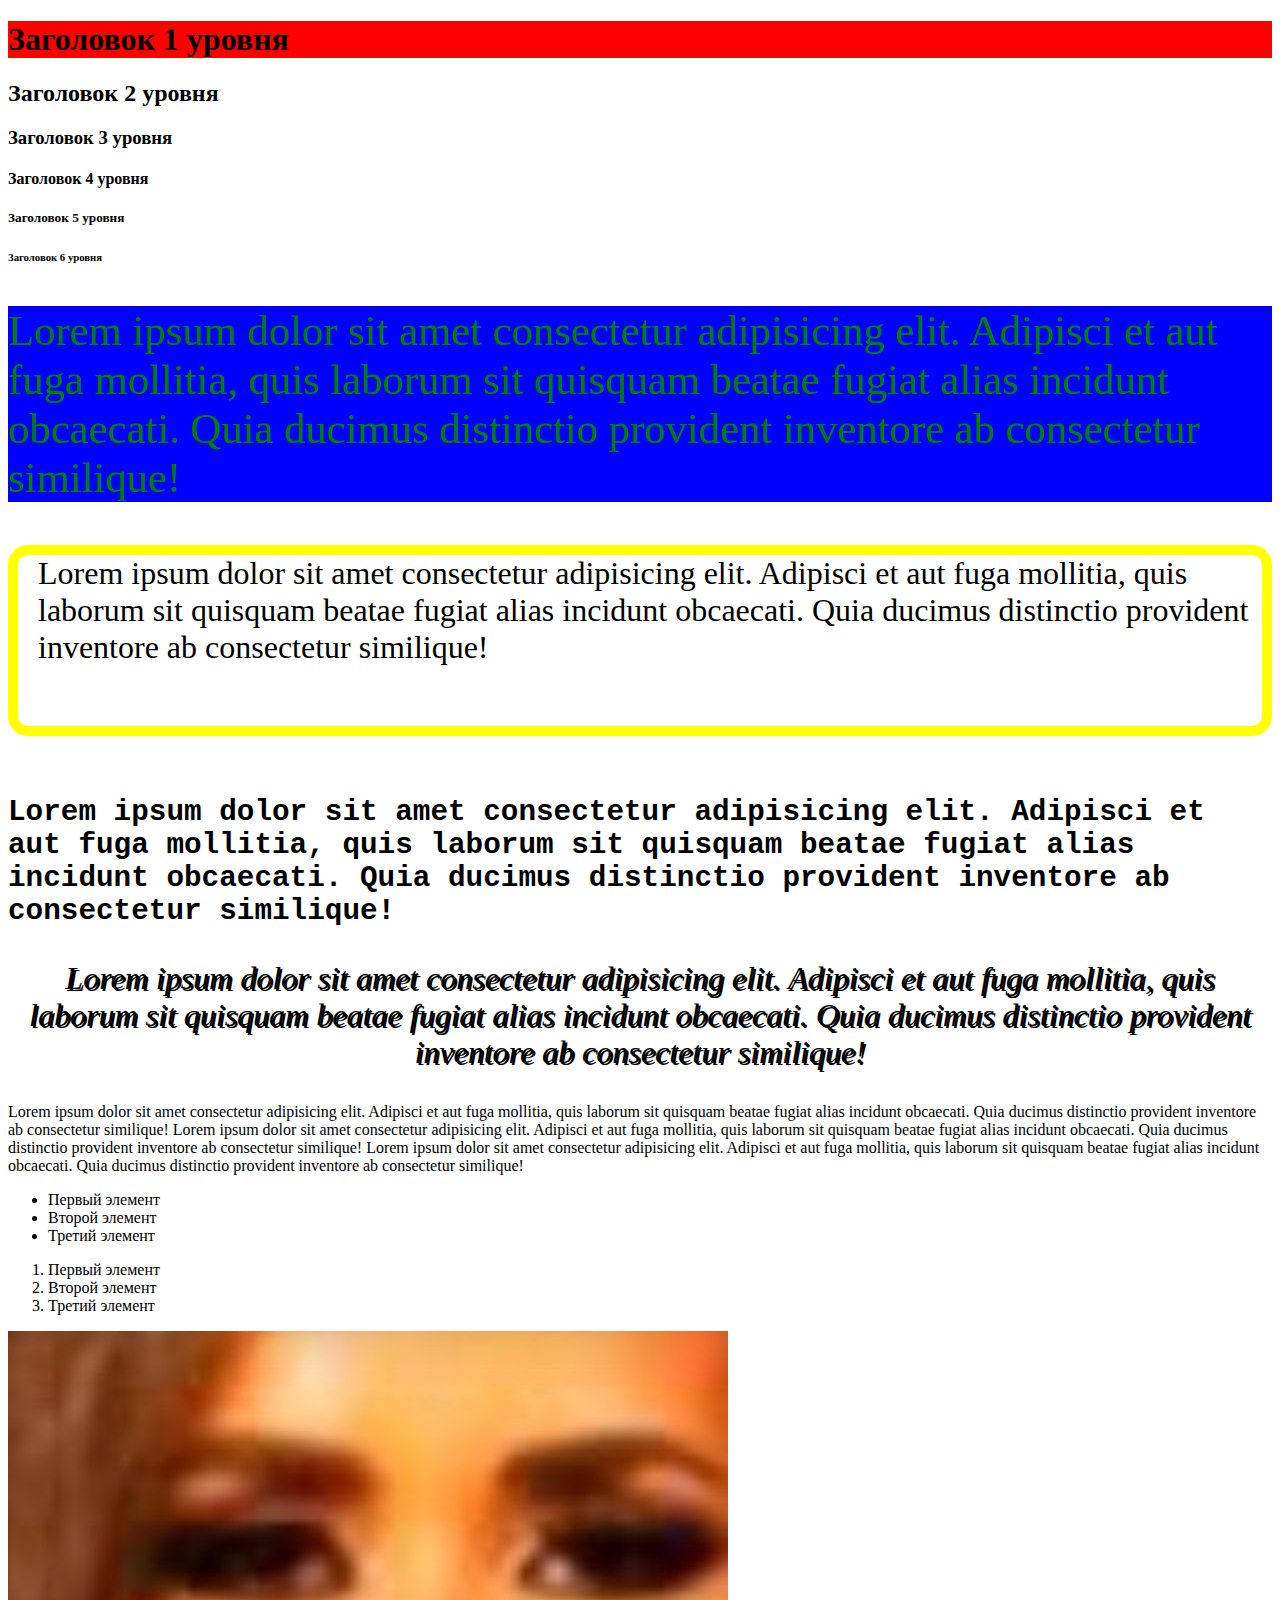
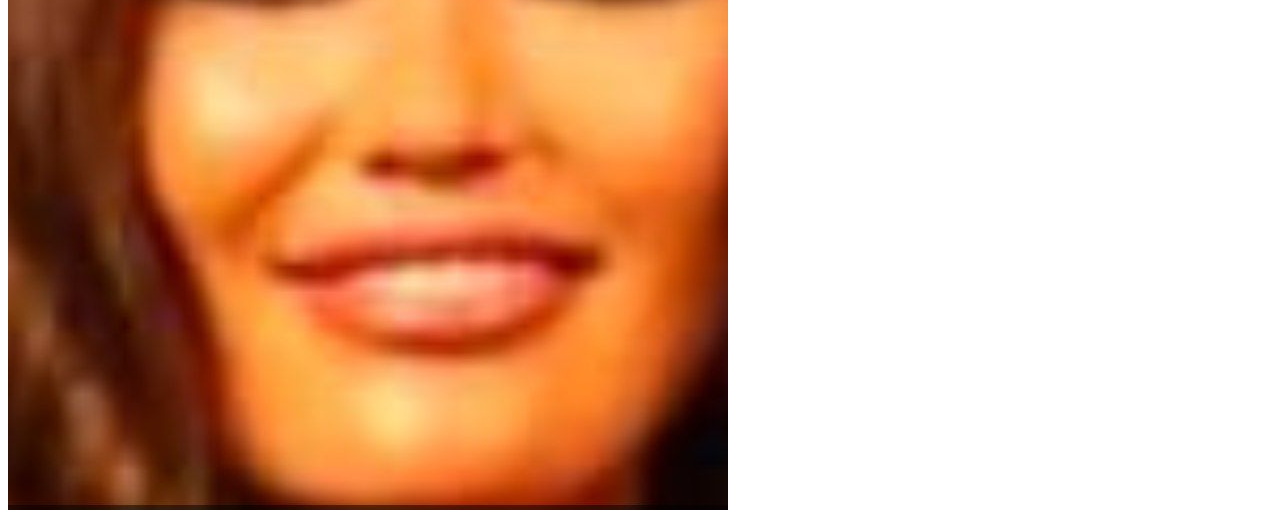
<file: index.html>
<!DOCTYPE html>
<html lang="en">
<head>
    <meta charset="UTF-8">
    <meta name="viewport" content="width=device-width, initial-scale=1.0">
    <link rel="stylesheet" href="styles.css">
    <title>Урок 2</title> <!-- <title> отображает нужную вам надпись во вкладке браузера -->
</head>
<body>
    <h1>Заголовок 1 уровня</h1> <!-- <h(1-6)> заголовки 1-6 уровней. первый уровень может быть только один-->
    <h2>Заголовок 2 уровня</h2>
    <h3>Заголовок 3 уровня</h3>
    <h4>Заголовок 4 уровня</h4>
    <h5>Заголовок 5 уровня</h5>
    <h6>Заголовок 6 уровня</h6>
    
    <!-- lorem -->
    <p class="paragraph-1"> <!-- <p> параграф, помогает отделить блоки текста по смыслу -->
        Lorem ipsum dolor sit amet consectetur adipisicing elit. 
        Adipisci et aut fuga mollitia, quis laborum sit quisquam 
        beatae fugiat alias incidunt obcaecati. Quia ducimus distinctio 
        provident inventore ab consectetur similique!
    </p>
    <p class="paragraph-2">
        Lorem ipsum dolor sit amet consectetur adipisicing elit. 
        Adipisci et aut fuga mollitia, quis laborum sit quisquam 
        beatae fugiat alias incidunt obcaecati. Quia ducimus distinctio 
        provident inventore ab consectetur similique!
    </p>
    <p class="paragraph-3">
        Lorem ipsum dolor sit amet consectetur adipisicing elit. 
        Adipisci et aut fuga mollitia, quis laborum sit quisquam 
        beatae fugiat alias incidunt obcaecati. Quia ducimus distinctio 
        provident inventore ab consectetur similique!
    </p>
    <p class="paragraph-4"><i>
        Lorem ipsum dolor sit amet consectetur adipisicing elit. 
        Adipisci et aut fuga mollitia, quis laborum sit quisquam 
        beatae fugiat alias incidunt obcaecati. Quia ducimus distinctio 
        provident inventore ab consectetur similique!
    </p></i>
    <div>   <!-- <div> блочный тег, который позволяет выделить какой-либо участок блочным образом -->
        <span>    <!-- <span> строчный текст -->    
            Lorem ipsum dolor sit amet consectetur adipisicing elit. 
            Adipisci et aut fuga mollitia, quis laborum sit quisquam 
            beatae fugiat alias incidunt obcaecati. Quia ducimus distinctio 
            provident inventore ab consectetur similique!
        </span>
        <span>        
            Lorem ipsum dolor sit amet consectetur adipisicing elit. 
            Adipisci et aut fuga mollitia, quis laborum sit quisquam 
            beatae fugiat alias incidunt obcaecati. Quia ducimus distinctio 
            provident inventore ab consectetur similique!
        </span>
        <span>        
            Lorem ipsum dolor sit amet consectetur adipisicing elit. 
            Adipisci et aut fuga mollitia, quis laborum sit quisquam 
            beatae fugiat alias incidunt obcaecati. Quia ducimus distinctio 
            provident inventore ab consectetur similique!
        </span>
    </div>
    <ul>    <!-- <ul> блочный тег, неупорядоченный список (unordered list) -->
        <li>Первый элемент</li> <!-- <li> строчный тег, в паре с ul или ol описывает один пункт списка -->
        <li>Второй элемент</li>
        <li>Третий элемент</li>
    </ul>
    <ol>    <!-- <ol> блочный тег, упорядоченный список (ordered list) -->
        <li>Первый элемент</li>
        <li>Второй элемент</li>
        <li>Третий элемент</li>
    </ol>
    <img src="photo_2023-02-05_14-31-39.jpg">

</body>
</html>
</file>
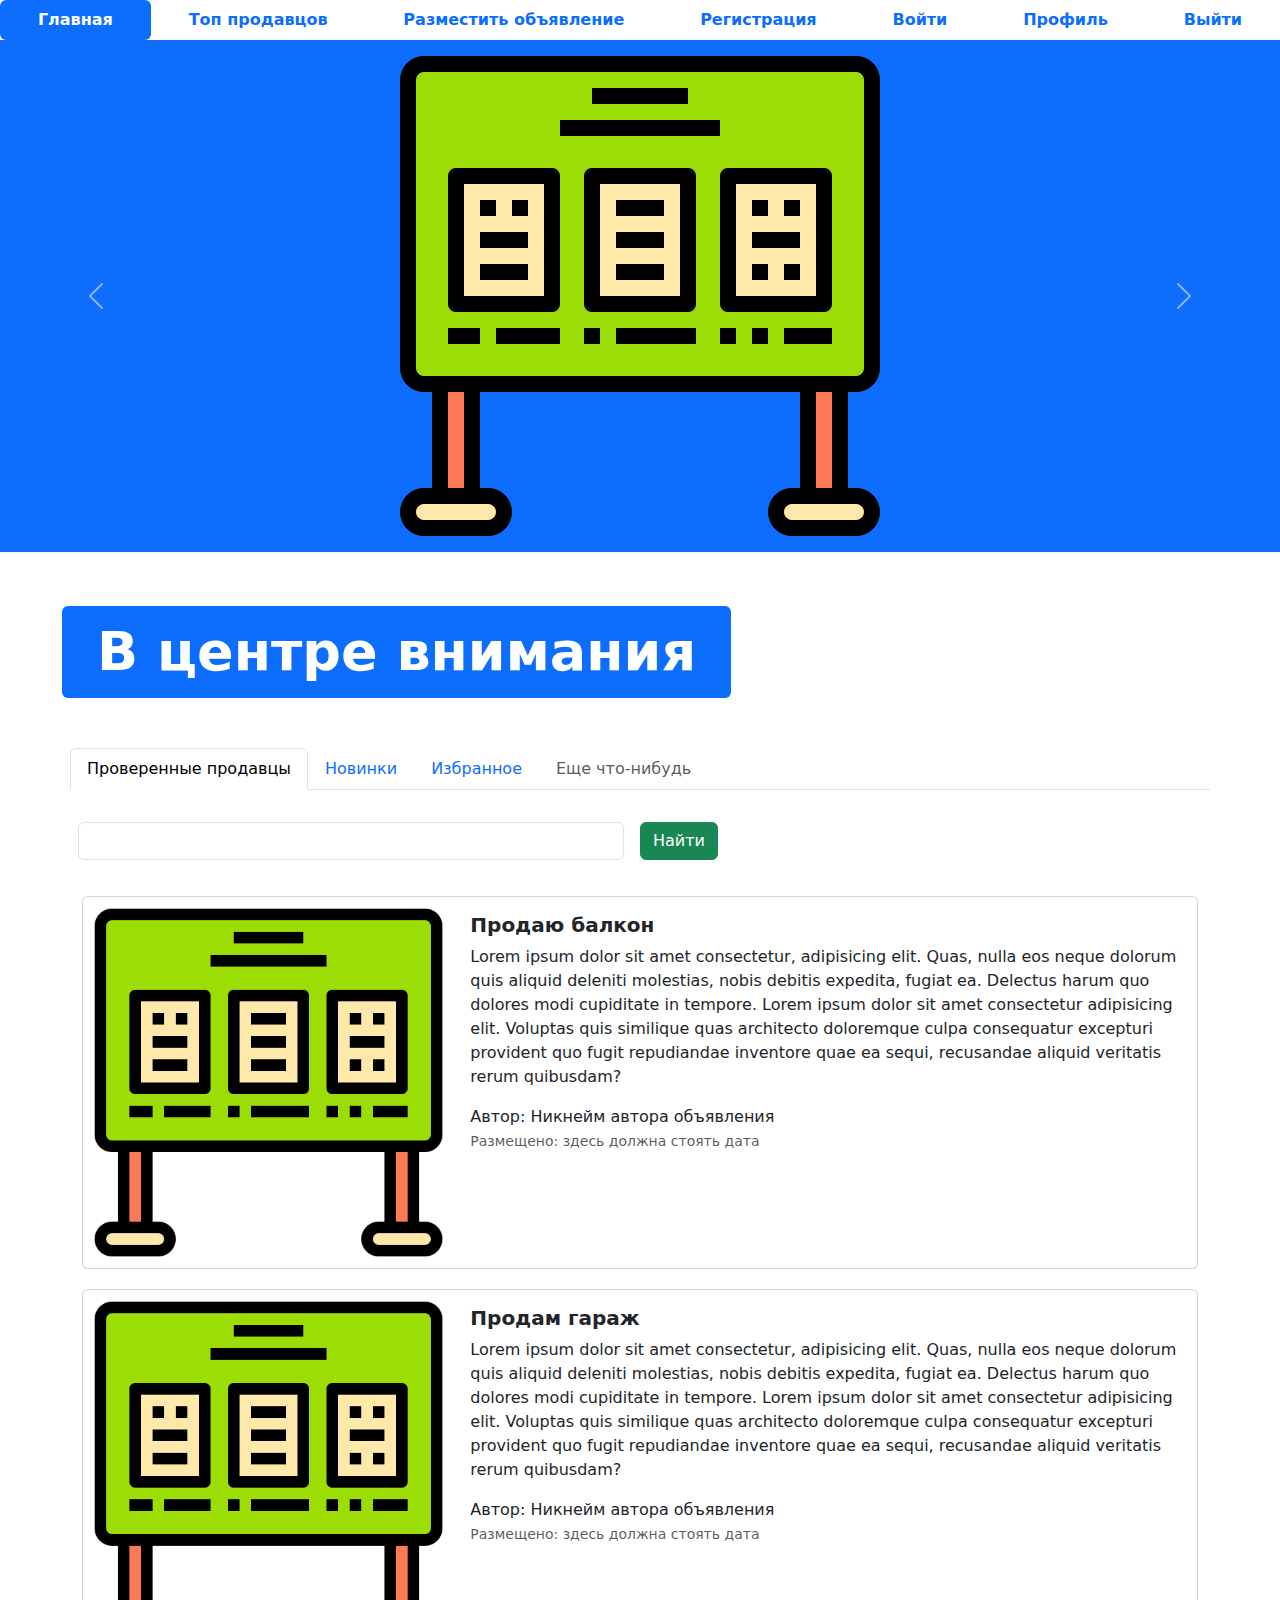
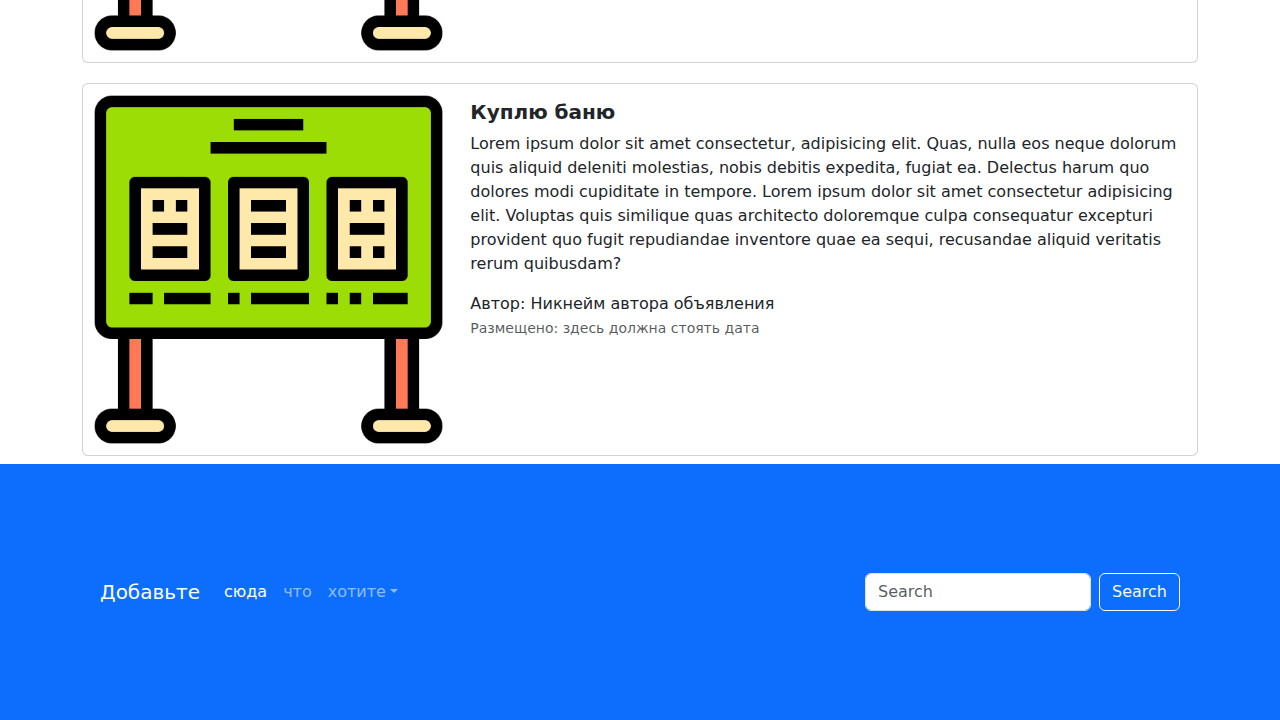
<file: сайты полуфабрикаты/index.html>
<!DOCTYPE html>
<html lang="en">

<head>
  <meta charset="UTF-8">
  <meta http-equiv="X-UA-Compatible" content="IE=edge">
  <meta name="viewport" content="width=device-width, initial-scale=1.0">
  <link rel="shortcut icon" href="img/favicon.ico" type="image/x-icon">
  <link href="css/bootstrap.min.css" rel="stylesheet">
  <link rel="stylesheet" href="css/fontello.css">
  <title>Index</title>
</head>

<body>
<ul class="nav nav-pills sticky-top bg-white nav-fill">
  <li class="nav-item">
    <a class="nav-link active" aria-current="page" href="index.html">
      <span style="font-weight: bold;">Главная</span>
    </a>
  </li>
  <li class="nav-item">
    <a class="nav-link" href="top-sellers.html"><span style="font-weight: bold;">Топ продавцов</span>
    </a>
  </li>
  <li class="nav-item">
    <a class="nav-link" href="advertisement-post.html">
      <span style="font-weight: bold;">Разместить объявление</span>
    </a>
  </li>
  <li class="nav-item">
    <a class="nav-link" href="register.html">
      <span style="font-weight: bold;">Регистрация</span>
    </a>
  </li>
  <li class="nav-item">
    <a class="nav-link" href="login.html">
      <span style="font-weight: bold;">Войти</span>
    </a>
  </li>
  <li class="nav-item">
    <a class="nav-link" href="profile.html">
      <span style="font-weight: bold;">Профиль</span>
    </a>
  </li>
  <li class="nav-item">
    <a class="nav-link" href="#">
      <span style="font-weight: bold;">Выйти</span>
    </a>
  </li>
</ul>

<div id="carouselExampleControls" class="carousel slide bg-primary" data-bs-ride="carousel">
  <div class="carousel-inner">
    <div class="carousel-item active">
      <img src="img/adv.png" class="mx-auto d-block w-33" alt="...">
    </div>
    <div class="carousel-item">
      <img src="img/adv.png" class="mx-auto d-block w-33" alt="...">
    </div>
    <div class="carousel-item">
      <img src="img/adv.png" class="mx-auto d-block w-33" alt="...">
    </div>
  </div>
  <button class="carousel-control-prev" type="button" data-bs-target="#carouselExampleControls" data-bs-slide="prev">
    <span class="carousel-control-prev-icon" aria-hidden="true"></span>
    <span class="visually-hidden">Предыдущий</span>
  </button>
  <button class="carousel-control-next" type="button" data-bs-target="#carouselExampleControls" data-bs-slide="next">
    <span class="carousel-control-next-icon" aria-hidden="true"></span>
    <span class="visually-hidden">Следующий</span>
  </button>
</div>
<div class="container" style="margin: 50px;">
  <div class="display-2">
    <span class="badge bg-primary">В центре внимания</span>
  </div>
</div>
<div class="container">
  <div class="row">
    <ul class="nav nav-tabs bg-white">
      <li class="nav-item">
        <a class="nav-link active" aria-current="page" href="#">Проверенные продавцы</a>
      </li>
      <li class="nav-item">
        <a class="nav-link" href="#">Новинки</a>
      </li>
      <li class="nav-item">
        <a class="nav-link" href="#">Избранное</a>
      </li>
      <li class="nav-item">
        <a class="nav-link disabled" href="#" tabindex="-1" aria-disabled="true">Еще что-нибудь</a>
      </li>
    </ul>
    <form class="row g-3">
      <div class="col-auto w-50">
        <input type="text" class="form-control">
      </div>
      <div class="col-auto">
        <button type="submit" class="btn btn-success mb-3">Найти</button>
      </div>
    </form>
  </div>
  <div class="col">
    <div class="card mb-2" style="max-width: 1200px; margin-top: 20px;">
      <div class="row g-0">
        <div class="col-md-4">
          <a href="advertisement.html" class="nav-link">
            <img src="img/adv.png" class="img-fluid rounded-start" alt="Card title">
          </a>
        </div>
        <div class="col-md-8">
          <div class="card-body">
            <h5 class="card-title">
              <a href="advertisement.html" class="nav-link"><strong>Продаю балкон</strong></a>
            </h5>
            <a href="advertisement.html" class="nav-link">
              <p class="card-text">
                Lorem ipsum dolor sit amet consectetur, adipisicing elit. Quas, nulla eos neque dolorum quis aliquid
                deleniti molestias, nobis debitis expedita, fugiat ea. Delectus harum quo dolores modi cupiditate in
                tempore. Lorem ipsum dolor sit amet consectetur adipisicing elit. Voluptas quis similique quas
                architecto doloremque culpa consequatur excepturi provident quo fugit repudiandae inventore quae ea
                sequi, recusandae aliquid veritatis rerum quibusdam?
              </p>
              <span>Автор: Никнейм автора объявления</span>
              <p class="card-text"><small class="text-muted">Размещено: здесь должна стоять дата</small></p>
            </a>
          </div>
        </div>
      </div>
    </div>
    <div class="card mb-2" style="max-width: 1200px; margin-top: 20px;">
      <div class="row g-0">
        <div class="col-md-4">
          <a href="advertisement.html" class="nav-link">
            <img src="img/adv.png" class="img-fluid rounded-start" alt="Card title">
          </a>
        </div>
        <div class="col-md-8">
          <div class="card-body">
            <h5 class="card-title">
              <a href="advertisement.html" class="nav-link"><strong>Продам гараж</strong></a>
            </h5>
            <a href="advertisement.html" class="nav-link">
              <p class="card-text">
                Lorem ipsum dolor sit amet consectetur, adipisicing elit. Quas, nulla eos neque dolorum quis aliquid
                deleniti molestias, nobis debitis expedita, fugiat ea. Delectus harum quo dolores modi cupiditate in
                tempore. Lorem ipsum dolor sit amet consectetur adipisicing elit. Voluptas quis similique quas
                architecto doloremque culpa consequatur excepturi provident quo fugit repudiandae inventore quae ea
                sequi, recusandae aliquid veritatis rerum quibusdam?
              </p>
              <span>Автор: Никнейм автора объявления</span>
              <p class="card-text"><small class="text-muted">Размещено: здесь должна стоять дата</small></p>
            </a>
          </div>
        </div>
      </div>
    </div>
    <div class="card mb-2" style="max-width: 1200px; margin-top: 20px;">
      <div class="row g-0">
        <div class="col-md-4">
          <a href="advertisement.html" class="nav-link">
            <img src="img/adv.png" class="img-fluid rounded-start" alt="Card title">
          </a>
        </div>
        <div class="col-md-8">
          <div class="card-body">
            <h5 class="card-title">
              <a href="advertisement.html" class="nav-link"><strong>Куплю баню</strong></a>
            </h5>
            <a href="advertisement.html" class="nav-link">
              <p class="card-text">
                Lorem ipsum dolor sit amet consectetur, adipisicing elit. Quas, nulla eos neque dolorum quis aliquid
                deleniti molestias, nobis debitis expedita, fugiat ea. Delectus harum quo dolores modi cupiditate in
                tempore. Lorem ipsum dolor sit amet consectetur adipisicing elit. Voluptas quis similique quas
                architecto doloremque culpa consequatur excepturi provident quo fugit repudiandae inventore quae ea
                sequi, recusandae aliquid veritatis rerum quibusdam?
              </p>
              <span>Автор: Никнейм автора объявления</span>
              <p class="card-text"><small class="text-muted">Размещено: здесь должна стоять дата</small></p>
            </a>
          </div>
        </div>
      </div>
    </div>
  </div>
</div>
<footer style="padding: 100px;" class="bg-primary">
  <nav class="navbar navbar-expand-sm navbar-dark">
    <a class="navbar-brand" href="#">Добавьте</a>
    <button class="navbar-toggler d-lg-none" type="button" data-bs-toggle="collapse"
            data-bs-target="#collapsibleNavId" aria-controls="collapsibleNavId" aria-expanded="false"
            aria-label="Toggle navigation"></button>
    <div class="collapse navbar-collapse" id="collapsibleNavId">
      <ul class="navbar-nav me-auto mt-2 mt-lg-0">
        <li class="nav-item">
          <a class="nav-link active" href="#" aria-current="page">сюда<span
                  class="visually-hidden">(current)</span></a>
        </li>
        <li class="nav-item">
          <a class="nav-link" href="#">что</a>
        </li>
        <li class="nav-item dropdown">
          <a class="nav-link dropdown-toggle" href="#" id="dropdownId" data-bs-toggle="dropdown" aria-haspopup="true"
             aria-expanded="false">хотите</a>
          <div class="dropdown-menu" aria-labelledby="dropdownId">
            <a class="dropdown-item" href="#">например</a>
            <a class="dropdown-item" href="#">ссылки на социальные сети</a>
          </div>
        </li>
      </ul>
      <form class="d-flex my-2 my-lg-0">
        <input class="form-control me-sm-2" type="text" placeholder="Search">
        <button class="btn btn-outline-light my-2 my-sm-0" type="submit">Search</button>
      </form>
    </div>
  </nav>
</footer>
<script src="js/bootstrap.bundle.min.js"></script>
</body>

</html>
</file>
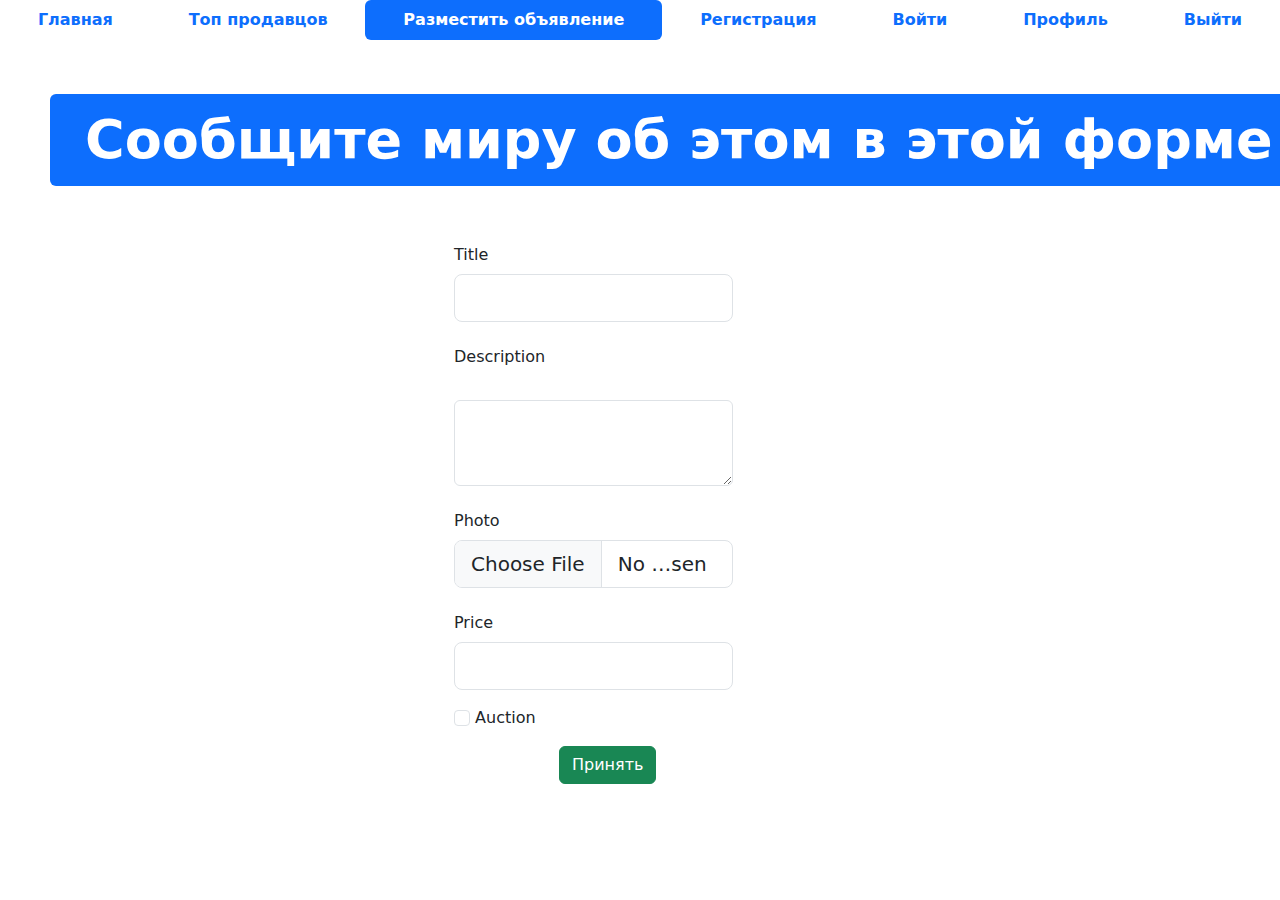
<file: advertisement-post.html>
<!DOCTYPE html>
<html lang="en">

<head>
  <meta charset="UTF-8">
  <meta http-equiv="X-UA-Compatible" content="IE=edge">
  <meta name="viewport" content="width=device-width, initial-scale=1.0">
  <link rel="shortcut icon" href="img/favicon.ico" type="image/x-icon">
  <link href="css/bootstrap.min.css" rel="stylesheet">
  <link rel="stylesheet" href="css/fontello.css">
  <title>Advertisement-post</title>
</head>

<body>


  <ul class="nav nav-pills sticky-top bg-white nav-fill">
    <li class="nav-item">
      <a class="nav-link" href="index.html">
        <span style="font-weight: bold;">Главная</span>
      </a>
    </li>
    <li class="nav-item">
      <a class="nav-link" href="top-sellers.html"><span style="font-weight: bold;">Топ продавцов</span>
      </a>
    </li>
    <li class="nav-item">
      <a class="nav-link active" aria-current="page" href="advertisement-post.html">
        <span style="font-weight: bold;">Разместить объявление</span>
      </a>
    </li>
    <li class="nav-item">
      <a class="nav-link" href="register.html">
        <span style="font-weight: bold;">Регистрация</span>
      </a>
    </li>
    <li class="nav-item">
      <a class="nav-link" href="login.html">
        <span style="font-weight: bold;">Войти</span>
      </a>
    </li>
    <li class="nav-item">
      <a class="nav-link" href="profile.html">
        <span style="font-weight: bold;">Профиль</span>
      </a>
    </li>
    <li class="nav-item">
      <a class="nav-link" href="#">
        <span style="font-weight: bold;">Выйти</span>
      </a>
    </li>
  </ul>
  <div class="row">
    <div class="col" style="margin: 50px;">
      <div class="display-2">
        <span class="badge bg-primary">Сообщите миру об этом в этой форме</span>
      </div>
    </div>
  </div>
  <div class="container">
    <form method="post">
      <div class="row mb-3">
        <div class="col">
          <label class="col-sm-4 col-form-label offset-4">Title</label>
          <div class="col-sm-4 offset-4 w-25">
            <input type="text" class="form-control form-control-lg">
          </div>
        </div>
      </div>
      <div class="row mb-3">
        <div class="col">
          <label class="col-sm-4 col-form-label offset-4">Description</label>
          <div class="col-sm-4 offset-4 w-25">
              <label for="" class="form-label"></label>
              <textarea class="form-control" name="" id="" rows="3"></textarea>
          </div>
        </div>
      </div>
      <div class="row mb-3">
        <div class="col">
          <label class="col-sm-4 col-form-label offset-4">Photo</label>
          <div class="col-sm-4 offset-4 w-25">
            <input type="file" class="form-control form-control-lg">
          </div>
        </div>
      </div>
      <div class="row mb-3">
        <div class="col">
          <label class="col-sm-4 col-form-label offset-4">Price</label>
          <div class="col-sm-4 offset-4 w-25">
            <input type="text" class="form-control form-control-lg">
          </div>
        </div>
      </div>
      <div class="row mb-3">
        <div class="col">
          <div class="offset-4 w-25">
            <input type="checkbox" class="form-check-input">
            <label class="form-check-label">Auction</label>
          </div>
        </div>
      </div>
      <div class="row mb-3 offset-sm-5">
        <div class="col">
          <button type="submit" class="btn btn-success">Принять</button>
        </div>
      </div>
    </form>
  </div>
  <script src="js/bootstrap.bundle.min.js"></script>
</body>
</html>
</file>
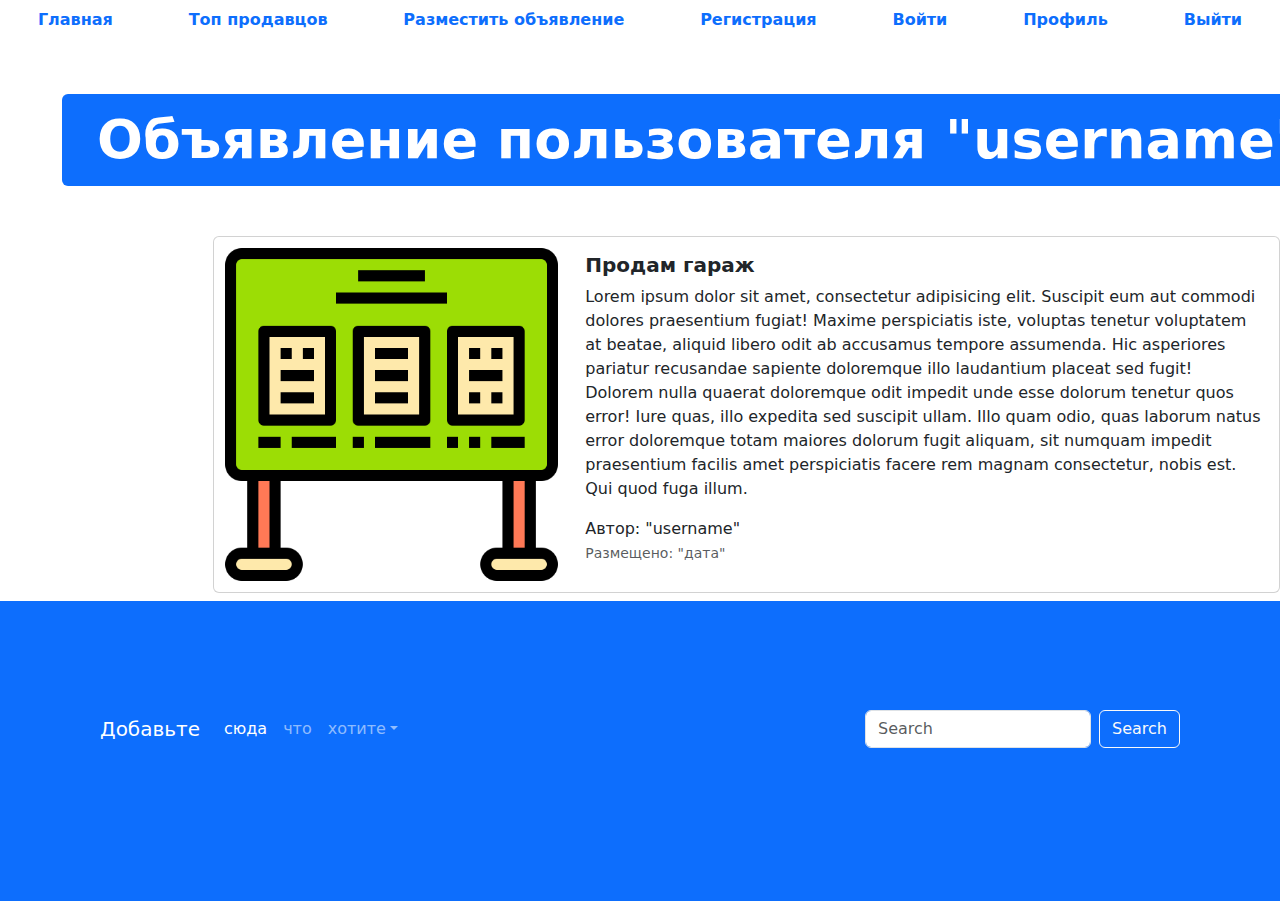
<file: advertisement.html>
<!DOCTYPE html>
<html lang="en">

<head>
  <meta charset="UTF-8">
  <meta http-equiv="X-UA-Compatible" content="IE=edge">
  <meta name="viewport" content="width=device-width, initial-scale=1.0">
  <link rel="shortcut icon" href="img/favicon.ico" type="image/x-icon">
  <link href="css/bootstrap.min.css" rel="stylesheet">
  <link rel="stylesheet" href="css/fontello.css">
  <title>Advertisement</title>
</head>

<body>
  <ul class="nav nav-pills sticky-top bg-white nav-fill">
    <li class="nav-item">
      <a class="nav-link" href="index.html">
        <span style="font-weight: bold;">Главная</span>
      </a>
    </li>
    <li class="nav-item">
      <a class="nav-link" href="top-sellers.html"><span style="font-weight: bold;">Топ продавцов</span>
      </a>
    </li>
    <li class="nav-item">
      <a class="nav-link" href="advertisement-post.html">
        <span style="font-weight: bold;">Разместить объявление</span>
      </a>
    </li>
    <li class="nav-item">
      <a class="nav-link" href="register.html">
        <span style="font-weight: bold;">Регистрация</span>
      </a>
    </li>
    <li class="nav-item">
      <a class="nav-link" href="login.html">
        <span style="font-weight: bold;">Войти</span>
      </a>
    </li>
    <li class="nav-item">
      <a class="nav-link" href="profile.html">
        <span style="font-weight: bold;">Профиль</span>
      </a>
    </li>
    <li class="nav-item">
      <a class="nav-link" href="#">
        <span style="font-weight: bold;">Выйти</span>
      </a>
    </li>
  </ul>

  <div class="container" style="margin: 50px;">
    <div class="display-2">
      <span class="badge bg-primary">Объявление пользователя "username"</span>
    </div>
  </div>
  <div class="col offset-2">
    <div class="card mb-2" style="max-width: 1200px; margin-top: 20px;">
      <div class="row g-0">
        <div class="col-md-4">
          <a href="#" class="nav-link">
            <img src="img/adv.png" class="img-fluid rounded-start" alt="Card title">
          </a>
        </div>
        <div class="col">
          <div class="card-body">
            <h5 class="card-title">
              <a href="#" class="nav-link"><strong>Продам гараж</strong></a>
            </h5>
            <p class="card-text">
              Lorem ipsum dolor sit amet, consectetur adipisicing elit. Suscipit eum aut commodi dolores
              praesentium fugiat! Maxime perspiciatis iste, voluptas tenetur voluptatem at beatae, aliquid
              libero odit ab accusamus tempore assumenda.
              Hic asperiores pariatur recusandae sapiente doloremque illo laudantium placeat sed fugit!
              Dolorem nulla quaerat doloremque odit impedit unde esse dolorum tenetur quos error! Iure
              quas, illo expedita sed suscipit ullam.
              Illo quam odio, quas laborum natus error doloremque totam maiores dolorum fugit aliquam, sit
              numquam impedit praesentium facilis amet perspiciatis facere rem magnam consectetur, nobis
              est. Qui quod fuga illum.
            </p>
            <span>Автор: "username"</span>
            <p class="card-text"><small class="text-muted">Размещено: "дата"</small></p>
          </div>
        </div>
      </div>
    </div>
  </div>
  <footer style="padding: 100px; min-height: 300px;" class="bg-primary">
    <nav class="navbar navbar-expand-sm navbar-dark">
      <a class="navbar-brand" href="#">Добавьте</a>
      <button class="navbar-toggler d-lg-none" type="button" data-bs-toggle="collapse"
        data-bs-target="#collapsibleNavId" aria-controls="collapsibleNavId" aria-expanded="false"
        aria-label="Toggle navigation"></button>
      <div class="collapse navbar-collapse" id="collapsibleNavId">
        <ul class="navbar-nav me-auto mt-2 mt-lg-0">
          <li class="nav-item">
            <a class="nav-link active" href="#" aria-current="page">сюда<span
                class="visually-hidden">(current)</span></a>
          </li>
          <li class="nav-item">
            <a class="nav-link" href="#">что</a>
          </li>
          <li class="nav-item dropdown">
            <a class="nav-link dropdown-toggle" href="#" id="dropdownId" data-bs-toggle="dropdown" aria-haspopup="true"
              aria-expanded="false">хотите</a>
            <div class="dropdown-menu" aria-labelledby="dropdownId">
              <a class="dropdown-item" href="#">например</a>
              <a class="dropdown-item" href="#">ссылки на социальные сети</a>
            </div>
          </li>
        </ul>
        <form class="d-flex my-2 my-lg-0">
          <input class="form-control me-sm-2" type="text" placeholder="Search">
          <button class="btn btn-outline-light my-2 my-sm-0" type="submit">Search</button>
        </form>
      </div>
    </nav>
  </footer>
  <script src="js/bootstrap.bundle.min.js"></script>
</body>

</html>
</file>
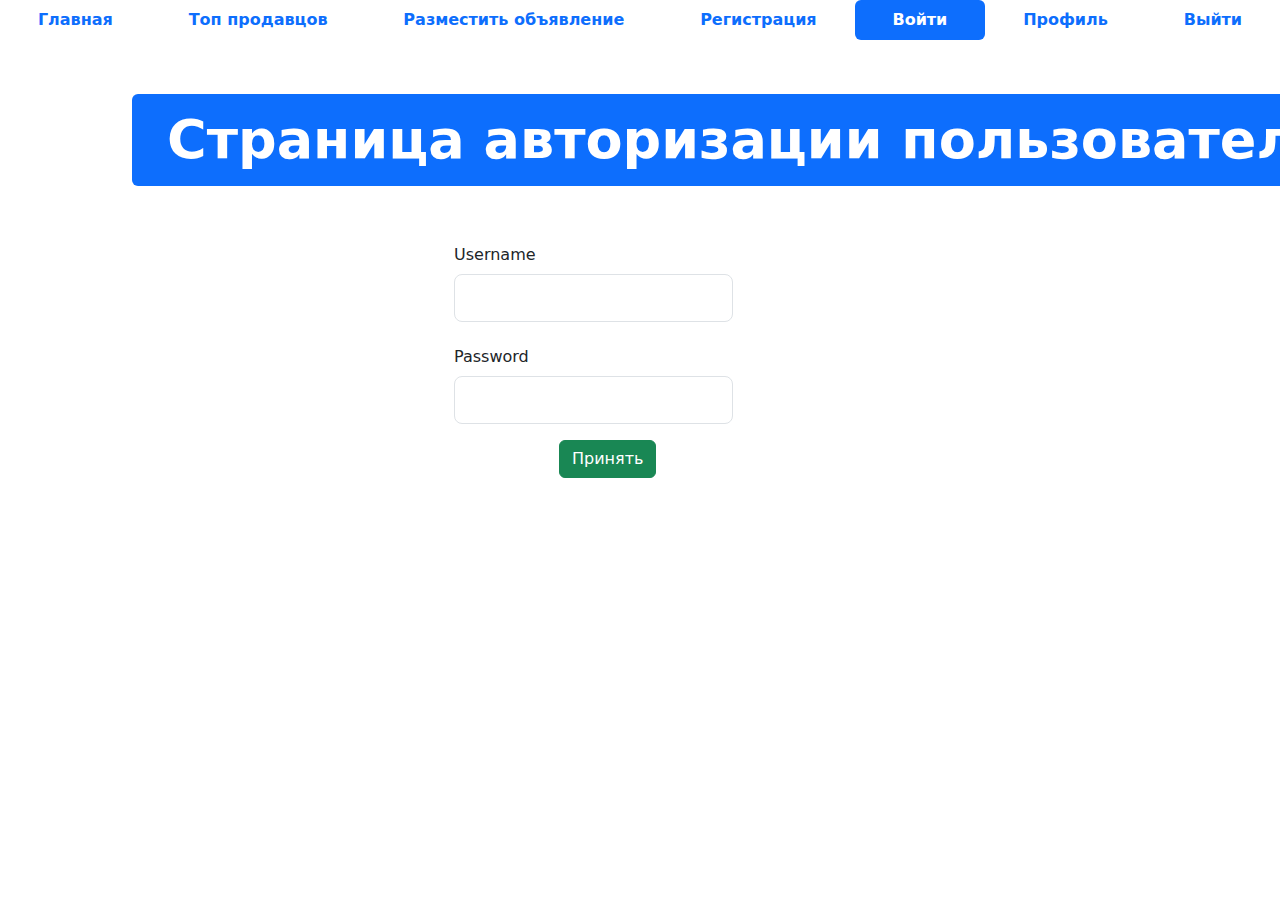
<file: сайты полуфабрикаты/login.html>
<!DOCTYPE html>
<html lang="en">

<head>
  <meta charset="UTF-8">
  <meta http-equiv="X-UA-Compatible" content="IE=edge">
  <meta name="viewport" content="width=device-width, initial-scale=1.0">
  <link rel="shortcut icon" href="img/favicon.ico" type="image/x-icon">
  <link href="css/bootstrap.min.css" rel="stylesheet">
  <link rel="stylesheet" href="css/fontello.css">
  <title>Login</title>
</head>

<body>


  <ul class="nav nav-pills sticky-top bg-white nav-fill">
    <li class="nav-item">
      <a class="nav-link" href="index.html">
        <span style="font-weight: bold;">Главная</span>
      </a>
    </li>
    <li class="nav-item">
      <a class="nav-link" href="top-sellers.html"><span style="font-weight: bold;">Топ продавцов</span>
      </a>
    </li>
    <li class="nav-item">
      <a class="nav-link" href="advertisement-post.html">
        <span style="font-weight: bold;">Разместить объявление</span>
      </a>
    </li>
    <li class="nav-item">
      <a class="nav-link" href="register.html">
        <span style="font-weight: bold;">Регистрация</span>
      </a>
    </li>
    <li class="nav-item">
      <a class="nav-link active" aria-current="page" href="login.html">
        <span style="font-weight: bold;">Войти</span>
      </a>
    </li>
    <li class="nav-item">
      <a class="nav-link" href="profile.html">
        <span style="font-weight: bold;">Профиль</span>
      </a>
    </li>
    <li class="nav-item">
      <a class="nav-link" href="#">
        <span style="font-weight: bold;">Выйти</span>
      </a>
    </li>
  </ul>
  <div class="container">
  <div class="row">
    <div class="col-8" style="margin: 50px;">
      <div class="display-2">
        <span class="badge bg-primary">Страница авторизации пользователя</span>
      </div>
    </div>
  </div>
    <form method="post">
      <div class="row mb-3">
        <div class="col">
          <label class="col-sm-4 col-form-label offset-4">Username</label>
          <div class="col-sm-4 offset-4 w-25">
            <input type="text" class="form-control form-control-lg">
          </div>
        </div>
      </div>
      <div class="row mb-3">
        <div class="col">
          <label class="col-sm-4 col-form-label offset-4">Password</label>
          <div class="col-sm-4 offset-4 w-25">
            <input type="password" class="form-control form-control-lg">
          </div>
        </div>
      </div>
      <div class="row mb-3 offset-sm-5">
        <div class="col">
          <button type="submit" class="btn btn-success">Принять</button>
        </div>
      </div>
    </form>
  </div>
  <script src="js/bootstrap.bundle.min.js"></script>
</body>
</html>
</file>
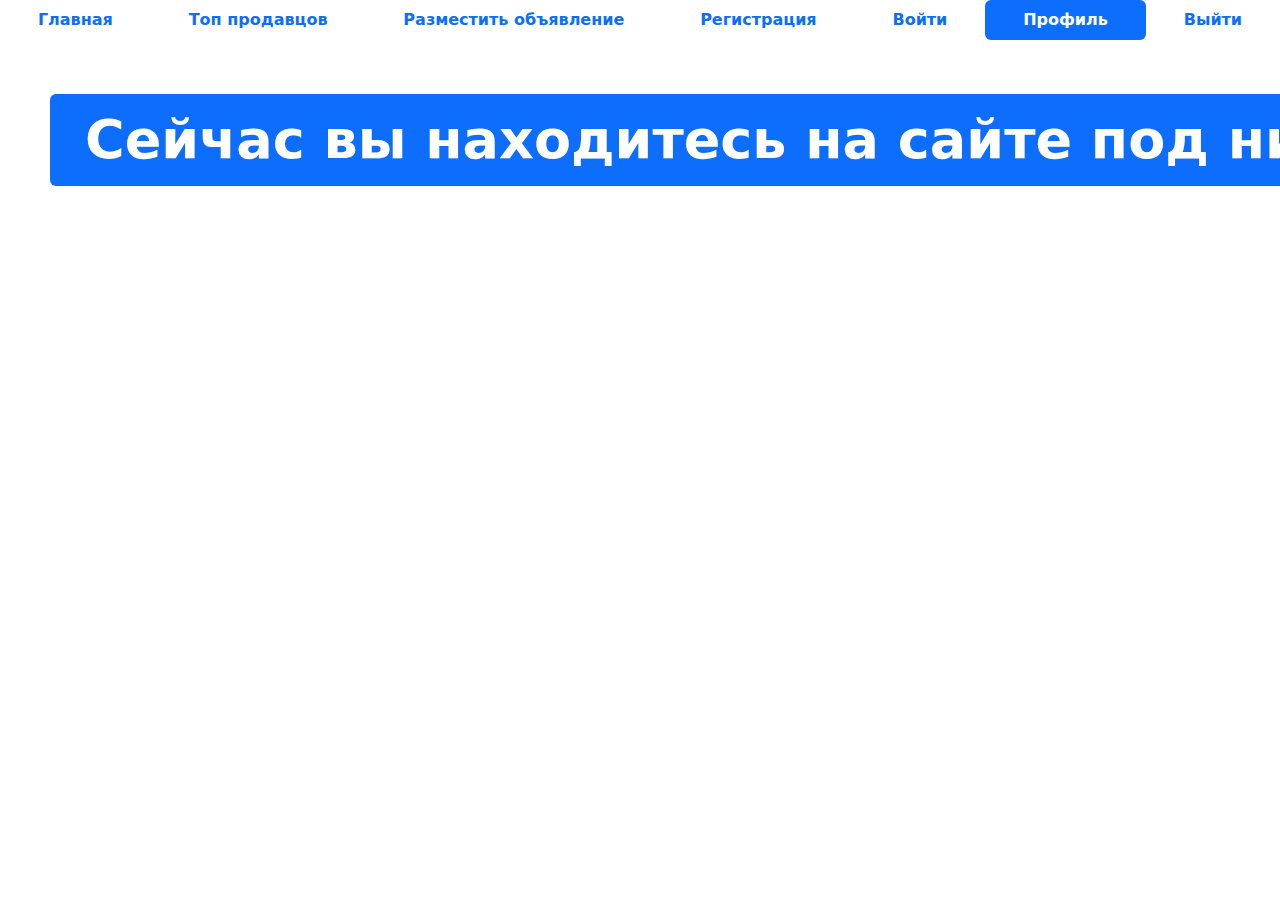
<file: сайты полуфабрикаты/profile.html>
<!DOCTYPE html>
<html lang="en">

<head>
  <meta charset="UTF-8">
  <meta http-equiv="X-UA-Compatible" content="IE=edge">
  <meta name="viewport" content="width=device-width, initial-scale=1.0">
  <link rel="shortcut icon" href="img/favicon.ico" type="image/x-icon">
  <link href="css/bootstrap.min.css" rel="stylesheet">
  <link rel="stylesheet" href="css/fontello.css">
  <title>Profile</title>
</head>

<body>
  <ul class="nav nav-pills sticky-top bg-white nav-fill">
    <li class="nav-item">
      <a class="nav-link" href="index.html">
        <span style="font-weight: bold;">Главная</span>
      </a>
    </li>
    <li class="nav-item">
      <a class="nav-link" href="top-sellers.html"><span style="font-weight: bold;">Топ продавцов</span>
      </a>
    </li>
    <li class="nav-item">
      <a class="nav-link" href="advertisement-post.html">
        <span style="font-weight: bold;">Разместить объявление</span>
      </a>
    </li>
    <li class="nav-item">
      <a class="nav-link" href="register.html">
        <span style="font-weight: bold;">Регистрация</span>
      </a>
    </li>
    <li class="nav-item">
      <a class="nav-link" href="login.html">
        <span style="font-weight: bold;">Войти</span>
      </a>
    </li>
    <li class="nav-item">
      <a class="nav-link active" aria-current="page" href="profile.html">
        <span style="font-weight: bold;">Профиль</span>
      </a>
    </li>
    <li class="nav-item">
      <a class="nav-link" href="#">
        <span style="font-weight: bold;">Выйти</span>
      </a>
    </li>
  </ul>
<div class="col" style="margin: 50px;">
  <div class="display-2">
    <span class="badge bg-primary">Сейчас вы находитесь на сайте под ником "username".</span>
  </div>
</div>
<script src="js/bootstrap.bundle.min.js"></script>
</body>
</html>
</file>
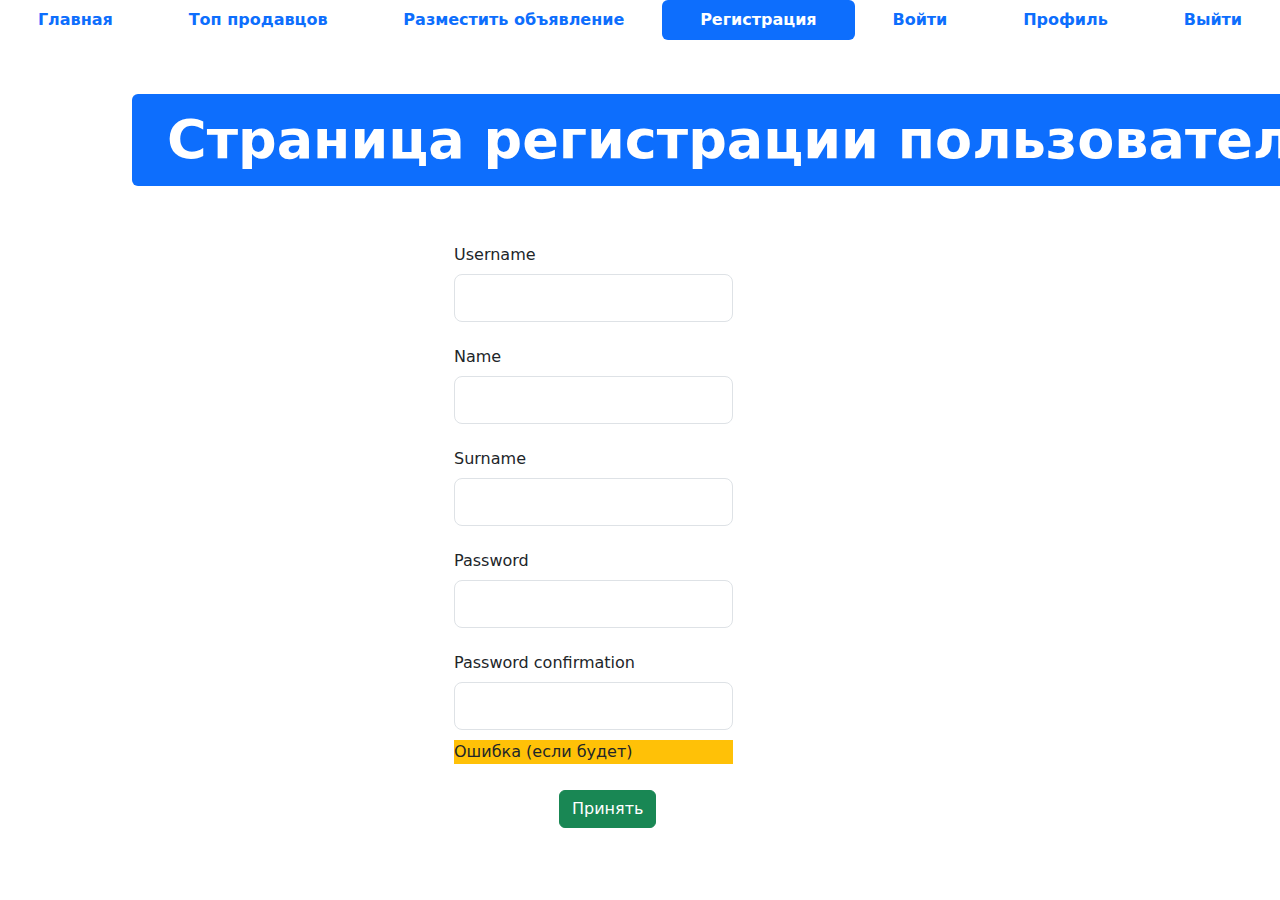
<file: сайты полуфабрикаты/register.html>
<!DOCTYPE html>
<html lang="en">

<head>
  <meta charset="UTF-8">
  <meta http-equiv="X-UA-Compatible" content="IE=edge">
  <meta name="viewport" content="width=device-width, initial-scale=1.0">
  <link rel="shortcut icon" href="img/favicon.ico" type="image/x-icon">
  <link href="css/bootstrap.min.css" rel="stylesheet">
  <link rel="stylesheet" href="css/fontello.css">
  <title>Register</title>
</head>

<body>


  <ul class="nav nav-pills sticky-top bg-white nav-fill">
    <li class="nav-item">
      <a class="nav-link" href="index.html">
        <span style="font-weight: bold;">Главная</span>
      </a>
    </li>
    <li class="nav-item">
      <a class="nav-link" href="top-sellers.html"><span style="font-weight: bold;">Топ продавцов</span>
      </a>
    </li>
    <li class="nav-item">
      <a class="nav-link" href="advertisement-post.html">
        <span style="font-weight: bold;">Разместить объявление</span>
      </a>
    </li>
    <li class="nav-item">
      <a class="nav-link active" aria-current="page" href="register.html">
        <span style="font-weight: bold;">Регистрация</span>
      </a>
    </li>
    <li class="nav-item">
      <a class="nav-link" href="login.html">
        <span style="font-weight: bold;">Войти</span>
      </a>
    </li>
    <li class="nav-item">
      <a class="nav-link" href="profile.html">
        <span style="font-weight: bold;">Профиль</span>
      </a>
    </li>
    <li class="nav-item">
      <a class="nav-link" href="#">
        <span style="font-weight: bold;">Выйти</span>
      </a>
    </li>
  </ul>
  <div class="container">
  <div class="row">
    <div class="col" style="margin: 50px;">
      <div class="display-2">
        <span class="badge bg-primary">Страница регистрации пользователя</span>
      </div>
    </div>
  </div>
    <form method="post">
      <div class="row mb-3">
        <div class="col">
          <label class="col-sm-4 col-form-label offset-4">Username</label>
          <div class="col-sm-4 offset-4 w-25">
            <input type="text" class="form-control form-control-lg">
          </div>
        </div>
      </div>
      <div class="row mb-3">
        <div class="col">
          <label class="col-sm-4 col-form-label offset-4">Name</label>
          <div class="col-sm-4 offset-4 w-25">
            <input type="text" class="form-control form-control-lg">
          </div>
        </div>
      </div>
      <div class="row mb-3">
        <div class="col">
          <label class="col-sm-4 col-form-label offset-4">Surname</label>
          <div class="col-sm-4 offset-4 w-25">
            <input type="text" class="form-control form-control-lg">
          </div>
        </div>
      </div>
      <div class="row mb-3">
        <div class="col">
          <label class="col-sm-4 col-form-label offset-4">Password</label>
          <div class="col-sm-4 offset-4 w-25">
            <input type="password" class="form-control form-control-lg">
          </div>
        </div>
      </div>
      <div class="row mb-3">
        <div class="col">
          <label class="col-sm-4 col-form-label offset-4">Password confirmation</label>
          <div class="col-sm-4 offset-4 w-25">
            <input type="password" class="form-control form-control-lg">
            <div class="form-label bg-warning" style="margin: 10px 0px;">Ошибка (если будет)</div>
          </div>
        </div>
      </div>
      <div class="row mb-3 offset-sm-5">
        <div class="col">
          <button type="submit" class="btn btn-success">Принять</button>
        </div>
      </div>
    </form>
  </div>
  <script src="js/bootstrap.bundle.min.js"></script>
</body>
</html>
</file>
<file: styles.css>
h1 {
    background: red;
}

.paragraph-1 {
    background: blue;
    font-size: 32pt;
    color: green;
}

.paragraph-2 {
    border: 10px solid yellow;
    border-radius: 20px;
    font-size: 24pt;
    /* margin-bottom: 60px; */
    /* margin-left: ;
    margin-top: ;
    margin-right: ; */
    margin: 0px 0px 60px 0px;
    /* padding-top: ;
    padding-right: ;
    padding-bottom: ;
    padding-left: ; */
    padding: 0px 0px 60px 20px;
}

.paragraph-3 {
    font-weight: bold;
    font-size: 22pt;
    font-family: 'Courier New';
}


.paragraph-4 {
    font-size: 24pt;
    text-align: center;
    text-shadow: 2px 2px;
}
</file>
<file: сайты полуфабрикаты/css/fontello.css>
@font-face {
  font-family: 'fontello';
  src: url('../font/fontello.eot?42172333');
  src: url('../font/fontello.eot?42172333#iefix') format('embedded-opentype'),
       url('../font/fontello.woff2?42172333') format('woff2'),
       url('../font/fontello.woff?42172333') format('woff'),
       url('../font/fontello.ttf?42172333') format('truetype'),
       url('../font/fontello.svg?42172333#fontello') format('svg');
  font-weight: normal;
  font-style: normal;
}
/* Chrome hack: SVG is rendered more smooth in Windozze. 100% magic, uncomment if you need it. */
/* Note, that will break hinting! In other OS-es font will be not as sharp as it could be */
/*
@media screen and (-webkit-min-device-pixel-ratio:0) {
  @font-face {
    font-family: 'fontello';
    src: url('../font/fontello.svg?42172333#fontello') format('svg');
  }
}
*/
 
 [class^="icon-"]:before, [class*=" icon-"]:before {
  font-family: "fontello";
  font-style: normal;
  font-weight: normal;
  speak: never;
 
  display: inline-block;
  text-decoration: inherit;
  width: 1em;
  margin-right: .2em;
  text-align: center;
  /* opacity: .8; */
 
  /* For safety - reset parent styles, that can break glyph codes*/
  font-variant: normal;
  text-transform: none;
 
  /* fix buttons height, for twitter bootstrap */
  line-height: 1em;
 
  /* Animation center compensation - margins should be symmetric */
  /* remove if not needed */
  margin-left: .2em;
 
  /* you can be more comfortable with increased icons size */
  /* font-size: 120%; */
 
  /* Font smoothing. That was taken from TWBS */
  -webkit-font-smoothing: antialiased;
  -moz-osx-font-smoothing: grayscale;
 
  /* Uncomment for 3D effect */
  /* text-shadow: 1px 1px 1px rgba(127, 127, 127, 0.3); */
}
 
.icon-phone:before { content: '\e800'; } /* '' */
.icon-location:before { content: '\e801'; } /* '' */
.icon-heart:before { content: '\e802'; } /* '' */
.icon-upload-cloud-outline:before { content: '\e803'; } /* '' */
.icon-chart-bar:before { content: '\e804'; } /* '' */
.icon-help:before { content: '\e805'; } /* '' */
.icon-thumbs-up:before { content: '\e806'; } /* '' */
.icon-group:before { content: '\e807'; } /* '' */
.icon-down-open:before { content: '\e808'; } /* '' */
.icon-left-open:before { content: '\e809'; } /* '' */
.icon-right-open:before { content: '\e80a'; } /* '' */
.icon-up-open:before { content: '\e80b'; } /* '' */
.icon-down-dir:before { content: '\e80c'; } /* '' */
.icon-up-dir:before { content: '\e80d'; } /* '' */
.icon-left-dir:before { content: '\e80e'; } /* '' */
.icon-right-dir:before { content: '\e80f'; } /* '' */
.icon-twitter:before { content: '\f099'; } /* '' */
.icon-facebook:before { content: '\f09a'; } /* '' */
.icon-github-circled:before { content: '\f09b'; } /* '' */
.icon-list-numbered:before { content: '\f0cb'; } /* '' */
.icon-mail-alt:before { content: '\f0e0'; } /* '' */
.icon-mobile:before { content: '\f10b'; } /* '' */
.icon-code:before { content: '\f121'; } /* '' */
.icon-rouble:before { content: '\f158'; } /* '' */
.icon-youtube-play:before { content: '\f16a'; } /* '' */
.icon-instagram:before { content: '\f16d'; } /* '' */
.icon-vkontakte:before { content: '\f189'; } /* '' */
.icon-file-video:before { content: '\f1c8'; } /* '' */
.icon-paper-plane:before { content: '\f1d8'; } /* '' */
.icon-chart-line:before { content: '\f201'; } /* '' */
</file>
<file: css/fontello.css>
@font-face {
  font-family: 'fontello';
  src: url('../font/fontello.eot?42172333');
  src: url('../font/fontello.eot?42172333#iefix') format('embedded-opentype'),
       url('../font/fontello.woff2?42172333') format('woff2'),
       url('../font/fontello.woff?42172333') format('woff'),
       url('../font/fontello.ttf?42172333') format('truetype'),
       url('../font/fontello.svg?42172333#fontello') format('svg');
  font-weight: normal;
  font-style: normal;
}
/* Chrome hack: SVG is rendered more smooth in Windozze. 100% magic, uncomment if you need it. */
/* Note, that will break hinting! In other OS-es font will be not as sharp as it could be */
/*
@media screen and (-webkit-min-device-pixel-ratio:0) {
  @font-face {
    font-family: 'fontello';
    src: url('../font/fontello.svg?42172333#fontello') format('svg');
  }
}
*/
 
 [class^="icon-"]:before, [class*=" icon-"]:before {
  font-family: "fontello";
  font-style: normal;
  font-weight: normal;
  speak: never;
 
  display: inline-block;
  text-decoration: inherit;
  width: 1em;
  margin-right: .2em;
  text-align: center;
  /* opacity: .8; */
 
  /* For safety - reset parent styles, that can break glyph codes*/
  font-variant: normal;
  text-transform: none;
 
  /* fix buttons height, for twitter bootstrap */
  line-height: 1em;
 
  /* Animation center compensation - margins should be symmetric */
  /* remove if not needed */
  margin-left: .2em;
 
  /* you can be more comfortable with increased icons size */
  /* font-size: 120%; */
 
  /* Font smoothing. That was taken from TWBS */
  -webkit-font-smoothing: antialiased;
  -moz-osx-font-smoothing: grayscale;
 
  /* Uncomment for 3D effect */
  /* text-shadow: 1px 1px 1px rgba(127, 127, 127, 0.3); */
}
 
.icon-phone:before { content: '\e800'; } /* '' */
.icon-location:before { content: '\e801'; } /* '' */
.icon-heart:before { content: '\e802'; } /* '' */
.icon-upload-cloud-outline:before { content: '\e803'; } /* '' */
.icon-chart-bar:before { content: '\e804'; } /* '' */
.icon-help:before { content: '\e805'; } /* '' */
.icon-thumbs-up:before { content: '\e806'; } /* '' */
.icon-group:before { content: '\e807'; } /* '' */
.icon-down-open:before { content: '\e808'; } /* '' */
.icon-left-open:before { content: '\e809'; } /* '' */
.icon-right-open:before { content: '\e80a'; } /* '' */
.icon-up-open:before { content: '\e80b'; } /* '' */
.icon-down-dir:before { content: '\e80c'; } /* '' */
.icon-up-dir:before { content: '\e80d'; } /* '' */
.icon-left-dir:before { content: '\e80e'; } /* '' */
.icon-right-dir:before { content: '\e80f'; } /* '' */
.icon-twitter:before { content: '\f099'; } /* '' */
.icon-facebook:before { content: '\f09a'; } /* '' */
.icon-github-circled:before { content: '\f09b'; } /* '' */
.icon-list-numbered:before { content: '\f0cb'; } /* '' */
.icon-mail-alt:before { content: '\f0e0'; } /* '' */
.icon-mobile:before { content: '\f10b'; } /* '' */
.icon-code:before { content: '\f121'; } /* '' */
.icon-rouble:before { content: '\f158'; } /* '' */
.icon-youtube-play:before { content: '\f16a'; } /* '' */
.icon-instagram:before { content: '\f16d'; } /* '' */
.icon-vkontakte:before { content: '\f189'; } /* '' */
.icon-file-video:before { content: '\f1c8'; } /* '' */
.icon-paper-plane:before { content: '\f1d8'; } /* '' */
.icon-chart-line:before { content: '\f201'; } /* '' */
</file>
